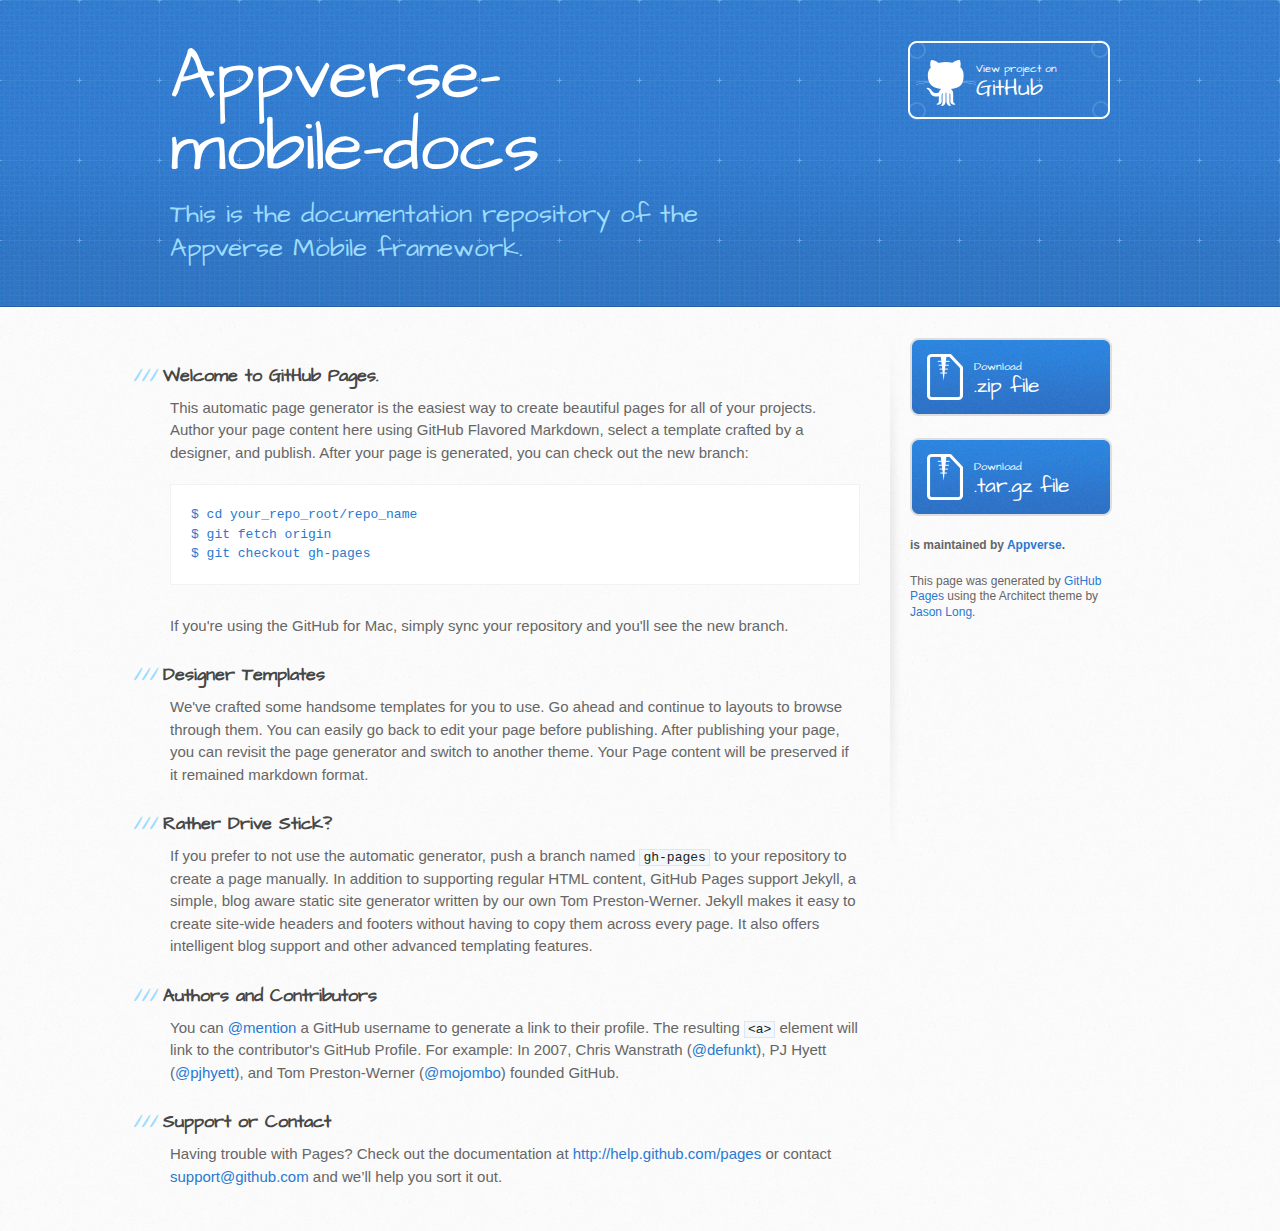
<file: index.html>
<!DOCTYPE html>
<html>
  <head>
    <meta charset='utf-8'>
    <meta http-equiv="X-UA-Compatible" content="chrome=1">
    <meta name="viewport" content="width=device-width, initial-scale=1, maximum-scale=1">
    <link href='https://fonts.googleapis.com/css?family=Architects+Daughter' rel='stylesheet' type='text/css'>
    <link rel="stylesheet" type="text/css" href="stylesheets/stylesheet.css" media="screen" />
    <link rel="stylesheet" type="text/css" href="stylesheets/pygment_trac.css" media="screen" />
    <link rel="stylesheet" type="text/css" href="stylesheets/print.css" media="print" />

    <!--[if lt IE 9]>
    <script src="//html5shiv.googlecode.com/svn/trunk/html5.js"></script>
    <![endif]-->

    <title>Appverse-mobile-docs by Appverse</title>
  </head>

  <body>
    <header>
      <div class="inner">
        <h1>Appverse-mobile-docs</h1>
        <h2>This is the documentation repository of the Appverse Mobile framework.</h2>
        <a href="https://github.com/Appverse/appverse-mobile-docs" class="button"><small>View project on</small>GitHub</a>
      </div>
    </header>

    <div id="content-wrapper">
      <div class="inner clearfix">
        <section id="main-content">
          <h3>Welcome to GitHub Pages.</h3>

<p>This automatic page generator is the easiest way to create beautiful pages for all of your projects. Author your page content here using GitHub Flavored Markdown, select a template crafted by a designer, and publish. After your page is generated, you can check out the new branch:</p>

<pre><code>$ cd your_repo_root/repo_name
$ git fetch origin
$ git checkout gh-pages
</code></pre>

<p>If you're using the GitHub for Mac, simply sync your repository and you'll see the new branch.</p>

<h3>Designer Templates</h3>

<p>We've crafted some handsome templates for you to use. Go ahead and continue to layouts to browse through them. You can easily go back to edit your page before publishing. After publishing your page, you can revisit the page generator and switch to another theme. Your Page content will be preserved if it remained markdown format.</p>

<h3>Rather Drive Stick?</h3>

<p>If you prefer to not use the automatic generator, push a branch named <code>gh-pages</code> to your repository to create a page manually. In addition to supporting regular HTML content, GitHub Pages support Jekyll, a simple, blog aware static site generator written by our own Tom Preston-Werner. Jekyll makes it easy to create site-wide headers and footers without having to copy them across every page. It also offers intelligent blog support and other advanced templating features.</p>

<h3>Authors and Contributors</h3>

<p>You can <a href="https://github.com/blog/821" class="user-mention">@mention</a> a GitHub username to generate a link to their profile. The resulting <code>&lt;a&gt;</code> element will link to the contributor's GitHub Profile. For example: In 2007, Chris Wanstrath (<a href="https://github.com/defunkt" class="user-mention">@defunkt</a>), PJ Hyett (<a href="https://github.com/pjhyett" class="user-mention">@pjhyett</a>), and Tom Preston-Werner (<a href="https://github.com/mojombo" class="user-mention">@mojombo</a>) founded GitHub.</p>

<h3>Support or Contact</h3>

<p>Having trouble with Pages? Check out the documentation at <a href="http://help.github.com/pages">http://help.github.com/pages</a> or contact <a href="mailto:support@github.com">support@github.com</a> and we’ll help you sort it out.</p>
        </section>

        <aside id="sidebar">
          <a href="https://github.com/Appverse/appverse-mobile-docs/zipball/master" class="button">
            <small>Download</small>
            .zip file
          </a>
          <a href="https://github.com/Appverse/appverse-mobile-docs/tarball/master" class="button">
            <small>Download</small>
            .tar.gz file
          </a>

          <p class="repo-owner"><a href="https://github.com/Appverse/appverse-mobile-docs"></a> is maintained by <a href="https://github.com/Appverse">Appverse</a>.</p>

          <p>This page was generated by <a href="pages.github.com">GitHub Pages</a> using the Architect theme by <a href="http://twitter.com/jasonlong">Jason Long</a>.</p>
        </aside>
      </div>
    </div>

  
  </body>
</html>
</file>
<file: stylesheets/pygment_trac.css>
.highlight  { background: #ffffff; }
.highlight .c { color: #999988; font-style: italic } /* Comment */
.highlight .err { color: #a61717; background-color: #e3d2d2 } /* Error */
.highlight .k { font-weight: bold } /* Keyword */
.highlight .o { font-weight: bold } /* Operator */
.highlight .cm { color: #999988; font-style: italic } /* Comment.Multiline */
.highlight .cp { color: #999999; font-weight: bold } /* Comment.Preproc */
.highlight .c1 { color: #999988; font-style: italic } /* Comment.Single */
.highlight .cs { color: #999999; font-weight: bold; font-style: italic } /* Comment.Special */
.highlight .gd { color: #000000; background-color: #ffdddd } /* Generic.Deleted */
.highlight .gd .x { color: #000000; background-color: #ffaaaa } /* Generic.Deleted.Specific */
.highlight .ge { font-style: italic } /* Generic.Emph */
.highlight .gr { color: #aa0000 } /* Generic.Error */
.highlight .gh { color: #999999 } /* Generic.Heading */
.highlight .gi { color: #000000; background-color: #ddffdd } /* Generic.Inserted */
.highlight .gi .x { color: #000000; background-color: #aaffaa } /* Generic.Inserted.Specific */
.highlight .go { color: #888888 } /* Generic.Output */
.highlight .gp { color: #555555 } /* Generic.Prompt */
.highlight .gs { font-weight: bold } /* Generic.Strong */
.highlight .gu { color: #800080; font-weight: bold; } /* Generic.Subheading */
.highlight .gt { color: #aa0000 } /* Generic.Traceback */
.highlight .kc { font-weight: bold } /* Keyword.Constant */
.highlight .kd { font-weight: bold } /* Keyword.Declaration */
.highlight .kn { font-weight: bold } /* Keyword.Namespace */
.highlight .kp { font-weight: bold } /* Keyword.Pseudo */
.highlight .kr { font-weight: bold } /* Keyword.Reserved */
.highlight .kt { color: #445588; font-weight: bold } /* Keyword.Type */
.highlight .m { color: #009999 } /* Literal.Number */
.highlight .s { color: #d14 } /* Literal.String */
.highlight .na { color: #008080 } /* Name.Attribute */
.highlight .nb { color: #0086B3 } /* Name.Builtin */
.highlight .nc { color: #445588; font-weight: bold } /* Name.Class */
.highlight .no { color: #008080 } /* Name.Constant */
.highlight .ni { color: #800080 } /* Name.Entity */
.highlight .ne { color: #990000; font-weight: bold } /* Name.Exception */
.highlight .nf { color: #990000; font-weight: bold } /* Name.Function */
.highlight .nn { color: #555555 } /* Name.Namespace */
.highlight .nt { color: #000080 } /* Name.Tag */
.highlight .nv { color: #008080 } /* Name.Variable */
.highlight .ow { font-weight: bold } /* Operator.Word */
.highlight .w { color: #bbbbbb } /* Text.Whitespace */
.highlight .mf { color: #009999 } /* Literal.Number.Float */
.highlight .mh { color: #009999 } /* Literal.Number.Hex */
.highlight .mi { color: #009999 } /* Literal.Number.Integer */
.highlight .mo { color: #009999 } /* Literal.Number.Oct */
.highlight .sb { color: #d14 } /* Literal.String.Backtick */
.highlight .sc { color: #d14 } /* Literal.String.Char */
.highlight .sd { color: #d14 } /* Literal.String.Doc */
.highlight .s2 { color: #d14 } /* Literal.String.Double */
.highlight .se { color: #d14 } /* Literal.String.Escape */
.highlight .sh { color: #d14 } /* Literal.String.Heredoc */
.highlight .si { color: #d14 } /* Literal.String.Interpol */
.highlight .sx { color: #d14 } /* Literal.String.Other */
.highlight .sr { color: #009926 } /* Literal.String.Regex */
.highlight .s1 { color: #d14 } /* Literal.String.Single */
.highlight .ss { color: #990073 } /* Literal.String.Symbol */
.highlight .bp { color: #999999 } /* Name.Builtin.Pseudo */
.highlight .vc { color: #008080 } /* Name.Variable.Class */
.highlight .vg { color: #008080 } /* Name.Variable.Global */
.highlight .vi { color: #008080 } /* Name.Variable.Instance */
.highlight .il { color: #009999 } /* Literal.Number.Integer.Long */

.type-csharp .highlight .k { color: #0000FF }
.type-csharp .highlight .kt { color: #0000FF }
.type-csharp .highlight .nf { color: #000000; font-weight: normal }
.type-csharp .highlight .nc { color: #2B91AF }
.type-csharp .highlight .nn { color: #000000 }
.type-csharp .highlight .s { color: #A31515 }
.type-csharp .highlight .sc { color: #A31515 }
</file>
<file: stylesheets/print.css>
html, body, div, span, applet, object, iframe,
h1, h2, h3, h4, h5, h6, p, blockquote, pre,
a, abbr, acronym, address, big, cite, code,
del, dfn, em, img, ins, kbd, q, s, samp,
small, strike, strong, sub, sup, tt, var,
b, u, i, center,
dl, dt, dd, ol, ul, li,
fieldset, form, label, legend,
table, caption, tbody, tfoot, thead, tr, th, td,
article, aside, canvas, details, embed, 
figure, figcaption, footer, header, hgroup, 
menu, nav, output, ruby, section, summary,
time, mark, audio, video {
  margin: 0;
  padding: 0;
  border: 0;
  font-size: 100%;
  font: inherit;
  vertical-align: baseline;
}
/* HTML5 display-role reset for older browsers */
article, aside, details, figcaption, figure, 
footer, header, hgroup, menu, nav, section {
  display: block;
}
body {
  line-height: 1;
}
ol, ul {
  list-style: none;
}
blockquote, q {
  quotes: none;
}
blockquote:before, blockquote:after,
q:before, q:after {
  content: '';
  content: none;
}
table {
  border-collapse: collapse;
  border-spacing: 0;
}
body {
  font-size: 13px;
  line-height: 1.5; 
  font-family: 'Helvetica Neue', Helvetica, Arial, serif;
  color: #000;
}

a {
  color: #d5000d;
  font-weight: bold;
}

header {
  padding-top: 35px;
  padding-bottom: 10px;
}

header h1 {
  font-weight: bold;
  letter-spacing: -1px;
  font-size: 48px;
  color: #303030;
  line-height: 1.2;
}

header h2 {
  letter-spacing: -1px;
  font-size: 24px;
  color: #aaa;
  font-weight: normal;
  line-height: 1.3;
}
#downloads {
  display: none;
}
#main_content {
  padding-top: 20px;
}

code, pre {
  font-family: Monaco, "Bitstream Vera Sans Mono", "Lucida Console", Terminal;
  color: #222;
  margin-bottom: 30px;
  font-size: 12px;
}

code {
  padding: 0 3px;
}

pre {
  border: solid 1px #ddd;
  padding: 20px;
  overflow: auto;
}
pre code {
  padding: 0;
}

ul, ol, dl {
  margin-bottom: 20px;
}


/* COMMON STYLES */

table {
  width: 100%;
  border: 1px solid #ebebeb;
}

th {
  font-weight: 500;
}

td {
  border: 1px solid #ebebeb;
  text-align: center; 
  font-weight: 300;
}

form {
  background: #f2f2f2;
  padding: 20px;
  
}


/* GENERAL ELEMENT TYPE STYLES */

h1 {
  font-size: 2.8em;
} 

h2 {
  font-size: 22px;
  font-weight: bold;
  color: #303030;
  margin-bottom: 8px;
} 

h3 {
  color: #d5000d;
  font-size: 18px;
  font-weight: bold;
  margin-bottom: 8px;
} 
 
h4 {
  font-size: 16px;
  color: #303030;
  font-weight: bold;
} 

h5 {
  font-size: 1em;
  color: #303030;
} 

h6 {
  font-size: .8em;
  color: #303030;
} 

p {
  font-weight: 300;
  margin-bottom: 20px;
}
 
a {
  text-decoration: none;
}

p a {
  font-weight: 400;
}

blockquote {
  font-size: 1.6em;
  border-left: 10px solid #e9e9e9;
  margin-bottom: 20px;
  padding: 0 0 0 30px;
}

ul li {
  list-style: disc inside;
  padding-left: 20px;
}

ol li {
  list-style: decimal inside;
  padding-left: 3px;
}

dl dd {
  font-style: italic;
  font-weight: 100;
}

footer {
  margin-top: 40px;
  padding-top: 20px;
  padding-bottom: 30px;
  font-size: 13px;
  color: #aaa;
}

footer a {
  color: #666;
}

/* MISC */
.clearfix:after {
  clear: both;
  content: '.';
  display: block;
  visibility: hidden;
  height: 0;
}

.clearfix {display: inline-block;}
* html .clearfix {height: 1%;}
.clearfix {display: block;}
</file>
<file: stylesheets/stylesheet.css>
/* http://meyerweb.com/eric/tools/css/reset/ 
   v2.0 | 20110126
   License: none (public domain)
*/
html, body, div, span, applet, object, iframe,
h1, h2, h3, h4, h5, h6, p, blockquote, pre,
a, abbr, acronym, address, big, cite, code,
del, dfn, em, img, ins, kbd, q, s, samp,
small, strike, strong, sub, sup, tt, var,
b, u, i, center,
dl, dt, dd, ol, ul, li,
fieldset, form, label, legend,
table, caption, tbody, tfoot, thead, tr, th, td,
article, aside, canvas, details, embed, 
figure, figcaption, footer, header, hgroup, 
menu, nav, output, ruby, section, summary,
time, mark, audio, video {
	margin: 0;
	padding: 0;
	border: 0;
	font-size: 100%;
	font: inherit;
	vertical-align: baseline;
}
/* HTML5 display-role reset for older browsers */
article, aside, details, figcaption, figure, 
footer, header, hgroup, menu, nav, section {
	display: block;
}
body {
	line-height: 1;
}
ol, ul {
	list-style: none;
}
blockquote, q {
	quotes: none;
}
blockquote:before, blockquote:after,
q:before, q:after {
	content: '';
	content: none;
}
table {
	border-collapse: collapse;
	border-spacing: 0;
}

/* LAYOUT STYLES */
body {
  font-size: 15px;
  line-height: 1.5; 
  background: #fafafa url(../images/body-bg.jpg) 0 0 repeat;
  font-family: 'Helvetica Neue', Helvetica, Arial, serif;
  font-weight: 400;
  color: #666;
}

a {
  color: #2879d0;
}
a:hover {
  color: #2268b2;
}

header {
  padding-top: 40px;
  padding-bottom: 40px;
  font-family: 'Architects Daughter', 'Helvetica Neue', Helvetica, Arial, serif; 
  background: #2e7bcf url(../images/header-bg.jpg) 0 0 repeat-x;
  border-bottom: solid 1px #275da1;
}

header h1 {
  letter-spacing: -1px;
  font-size: 72px;
  color: #fff;
  line-height: 1;
  margin-bottom: 0.2em;
  width: 540px;
}

header h2 {
  font-size: 26px;
  color: #9ddcff;
  font-weight: normal;
  line-height: 1.3;
  width: 540px;
  letter-spacing: 0;
}

.inner {
  position: relative;
  width: 940px;
  margin: 0 auto;
}

#content-wrapper {
  border-top: solid 1px #fff;
  padding-top: 30px;
}

#main-content {
  width: 690px;
  float: left;
}

#main-content img {
  max-width: 100%;
}

aside#sidebar {
  width: 200px;
  padding-left: 20px;
  min-height: 504px;
  float: right;
  background: transparent url(../images/sidebar-bg.jpg) 0 0 no-repeat;
  font-size: 12px;
  line-height: 1.3;
}

aside#sidebar p.repo-owner,
aside#sidebar p.repo-owner a {
  font-weight: bold;
}

#downloads {
  margin-bottom: 40px;
}

a.button {
  width: 134px;
  height: 58px;
  line-height: 1.2;
  font-size: 23px;
  color: #fff;
  padding-left: 68px;
  padding-top: 22px;
  font-family: 'Architects Daughter', 'Helvetica Neue', Helvetica, Arial, serif; 
}
a.button small {
  display: block;
  font-size: 11px;
}
header a.button {
  position: absolute;
  right: 0;
  top: 0;
  background: transparent url(../images/github-button.png) 0 0 no-repeat;
}
aside a.button {
  width: 138px;
  padding-left: 64px;
  display: block;
  background: transparent url(../images/download-button.png) 0 0 no-repeat;
  margin-bottom: 20px;
  font-size: 21px;
}

code, pre {
  font-family: Monaco, "Bitstream Vera Sans Mono", "Lucida Console", Terminal, monospace;
  color: #222;
  margin-bottom: 30px;
  font-size: 13px;
}

code {
  background-color: #f2f8fc;
  border: solid 1px #dbe7f3;
  padding: 0 3px;
}

pre {
  padding: 20px;
  background: #fff;
  text-shadow: none;
  overflow: auto;
  border: solid 1px #f2f2f2;
}
pre code {
  color: #2879d0;
  background-color: #fff;
  border: none;
  padding: 0;
}

ul, ol, dl {
  margin-bottom: 20px;
}


/* COMMON STYLES */

hr {
  height: 1px;
  line-height: 1px;
  margin-top: 1em;
  padding-bottom: 1em;
  border: none;
  background: transparent url('../images/hr.png') 0 0 no-repeat;
}

table {
  width: 100%;
  border: 1px solid #ebebeb;
}

th {
  font-weight: 500;
}

td {
  border: 1px solid #ebebeb;
  text-align: center; 
  font-weight: 300;
}

form {
  background: #f2f2f2;
  padding: 20px;
  
}


/* GENERAL ELEMENT TYPE STYLES */

#main-content h1 {
  font-family: 'Architects Daughter', 'Helvetica Neue', Helvetica, Arial, serif; 
  font-size: 2.8em;
  letter-spacing: -1px;
  color: #474747;
} 

#main-content h1:before {
  content: "/";
  color: #9ddcff;
  padding-right: 0.3em;
  margin-left: -0.9em;
}

#main-content h2 {
  font-family: 'Architects Daughter', 'Helvetica Neue', Helvetica, Arial, serif; 
  font-size: 22px;
  font-weight: bold;
  margin-bottom: 8px;
  color: #474747;
} 
#main-content h2:before {
  content: "//";
  color: #9ddcff;
  padding-right: 0.3em;
  margin-left: -1.5em;
}

#main-content h3 {
  font-family: 'Architects Daughter', 'Helvetica Neue', Helvetica, Arial, serif; 
  font-size: 18px;
  font-weight: bold;
  margin-top: 24px;
  margin-bottom: 8px;
  color: #474747;
} 
 
#main-content h3:before {
  content: "///";
  color: #9ddcff;
  padding-right: 0.3em;
  margin-left: -2em;
}

#main-content h4 {
  font-family: 'Architects Daughter', 'Helvetica Neue', Helvetica, Arial, serif; 
  font-size: 15px;
  font-weight: bold;
  color: #474747;
} 

h4:before {
  content: "////";
  color: #9ddcff;
  padding-right: 0.3em;
  margin-left: -2.8em;
}

#main-content h5 {
  font-family: 'Architects Daughter', 'Helvetica Neue', Helvetica, Arial, serif; 
  font-size: 14px;
  color: #474747;
} 
h5:before {
  content: "/////";
  color: #9ddcff;
  padding-right: 0.3em;
  margin-left: -3.2em;
}

#main-content h6 {
  font-family: 'Architects Daughter', 'Helvetica Neue', Helvetica, Arial, serif; 
  font-size: .8em;
  color: #474747;
} 
h6:before {
  content: "//////";
  color: #9ddcff;
  padding-right: 0.3em;
  margin-left: -3.7em;
}

p {
  margin-bottom: 20px;
}
 
a {
  text-decoration: none;
}

p a {
  font-weight: 400;
}

blockquote {
  font-size: 1.6em;
  border-left: 10px solid #e9e9e9;
  margin-bottom: 20px;
  padding: 0 0 0 30px;
}

ul li {
  list-style: disc inside;
  padding-left: 20px;
}

ol li {
  list-style: decimal inside;
  padding-left: 3px;
}

dl dd {
  font-style: italic;
  font-weight: 100;
}

footer {
  background: transparent url('../images/hr.png') 0 0 no-repeat;
  margin-top: 40px;
  padding-top: 20px;
  padding-bottom: 30px;
  font-size: 13px;
  color: #aaa;
}

footer a {
  color: #666;
}
footer a:hover {
  color: #444;
}

/* MISC */
.clearfix:after {
  clear: both;
  content: '.';
  display: block;
  visibility: hidden;
  height: 0;
}

.clearfix {display: inline-block;}
* html .clearfix {height: 1%;}
.clearfix {display: block;}

/* #Media Queries
================================================== */

/* Smaller than standard 960 (devices and browsers) */
@media only screen and (max-width: 959px) {}

/* Tablet Portrait size to standard 960 (devices and browsers) */
@media only screen and (min-width: 768px) and (max-width: 959px) {
  .inner {
    width: 740px;
  }
  header h1, header h2 {
    width: 340px;
  }
  header h1 {
    font-size: 60px;
  }
  header h2 {
    font-size: 30px;
  }
  #main-content {
    width: 490px;
  }
  #main-content h1:before,
  #main-content h2:before,
  #main-content h3:before,
  #main-content h4:before,
  #main-content h5:before,
  #main-content h6:before {
    content: none;
    padding-right: 0;
    margin-left: 0;
  }
}

/* All Mobile Sizes (devices and browser) */
@media only screen and (max-width: 767px) {
  .inner {
    width: 93%;
  }
  header {
    padding: 20px 0;
  }
  header .inner {
    position: relative;
  }
  header h1, header h2 {
    width: 100%;
  }
  header h1 {
    font-size: 48px;
  }
  header h2 {
    font-size: 24px;
  }
  header a.button {
    background-image: none;
    width: auto;
    height: auto;
    display: inline-block;
    margin-top: 15px;
    padding: 5px 10px;
    position: relative;
    text-align: center;
    font-size: 13px;
    line-height: 1;
    background-color: #9ddcff;
    color: #2879d0;
    -moz-border-radius: 5px;
    -webkit-border-radius: 5px;                     
    border-radius: 5px;    
  }
  header a.button small {
    font-size: 13px;
    display: inline;
  }
  #main-content,
  aside#sidebar {
    float: none;
    width: 100% ! important;
  }
  aside#sidebar {
    background-image: none;
    margin-top: 20px;
    border-top: solid 1px #ddd;
    padding: 20px 0;
    min-height: 0;
  }
  aside#sidebar a.button {
    display: none;
  }
  #main-content h1:before,
  #main-content h2:before,
  #main-content h3:before,
  #main-content h4:before,
  #main-content h5:before,
  #main-content h6:before {
    content: none;
    padding-right: 0;
    margin-left: 0;
  }
}

/* Mobile Landscape Size to Tablet Portrait (devices and browsers) */
@media only screen and (min-width: 480px) and (max-width: 767px) {}

/* Mobile Portrait Size to Mobile Landscape Size (devices and browsers) */
@media only screen and (max-width: 479px) {}
</file>
